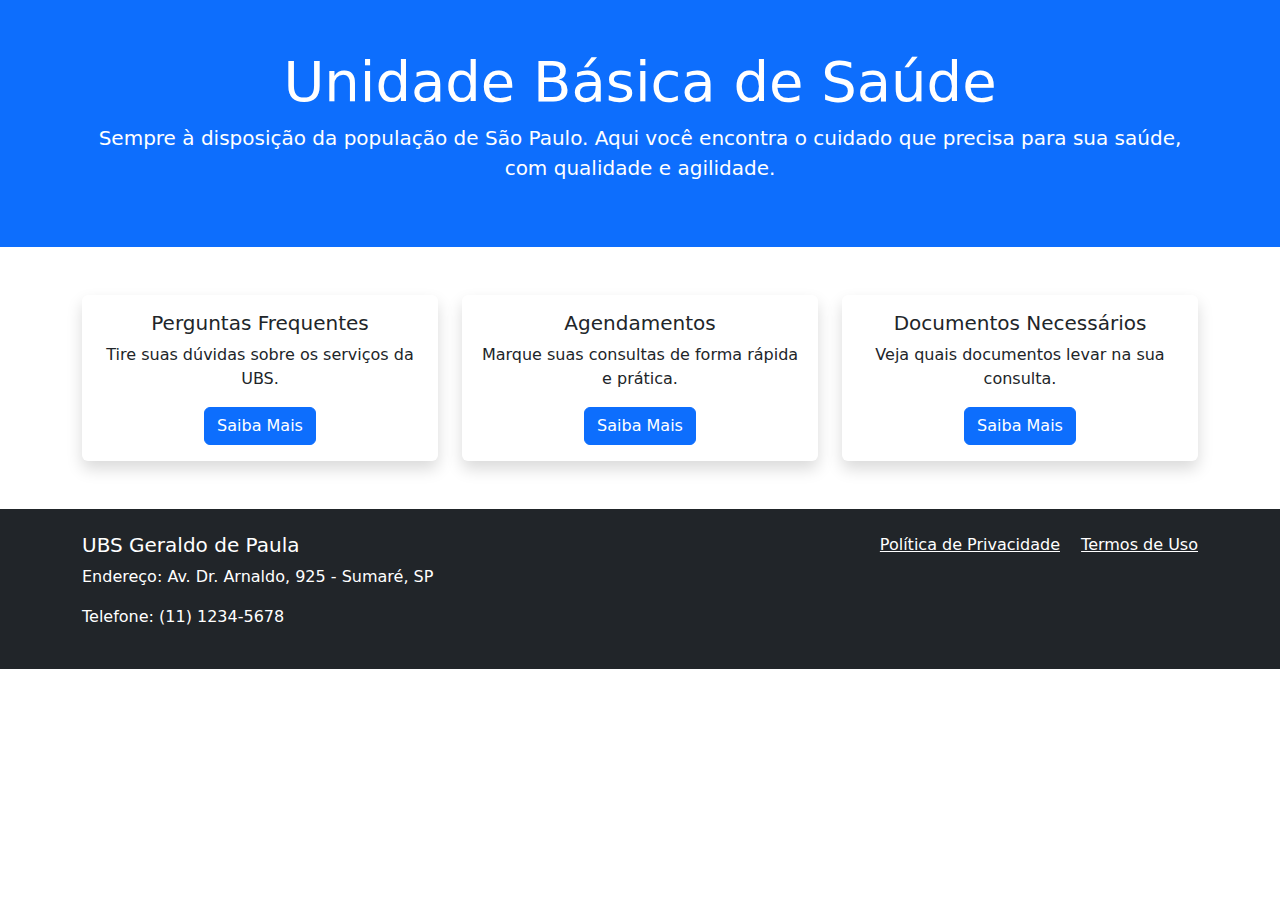
<file: frontend/src/index.html>
<!doctype html>
<html lang="en">

<head>
  <meta charset="utf-8">
  <meta name="viewport" content="width=device-width, initial-scale=1">
  <title>Unidade Básica de Saúde</title>
  <link href="https://cdn.jsdelivr.net/npm/bootstrap@5.3.3/dist/css/bootstrap.min.css" rel="stylesheet" integrity="sha384-QWTKZyjpPEjISv5WaRU9OFeRpok6YctnYmDr5pNlyT2bRjXh0JMhjY6hW+ALEwIH" crossorigin="anonymous">
</head>

<body>
  
    <section class="bg-primary text-white text-center py-5">
      <div class="container">
        <h1 class="display-4">Unidade Básica de Saúde</h1>
        <p class="lead">Sempre à disposição da população de São Paulo. Aqui você encontra o cuidado que precisa para sua saúde, com qualidade e agilidade.</p>
        
      </div>
    </section>
    <app-root></app-root>


  <section class="py-5">
    <div class="container">
      <div class="row text-center">
        <div class="col-md-4">
          <div class="card border-0 shadow">
            <div class="card-body">
              <h5 class="card-title">Perguntas Frequentes</h5>
              <p class="card-text">Tire suas dúvidas sobre os serviços da UBS.</p>
              <a href="#" class="btn btn-primary">Saiba Mais</a>
            </div>
          </div>
        </div>
        <div class="col-md-4">
          <div class="card border-0 shadow">
            <div class="card-body">
              <h5 class="card-title">Agendamentos</h5>
              <p class="card-text">Marque suas consultas de forma rápida e prática.</p>
              <a href="#" class="btn btn-primary">Saiba Mais</a>
            </div>
          </div>
        </div>
        <div class="col-md-4">
          <div class="card border-0 shadow">
            <div class="card-body">
              <h5 class="card-title">Documentos Necessários</h5>
              <p class="card-text">Veja quais documentos levar na sua consulta.</p>
              <a href="#" class="btn btn-primary">Saiba Mais</a>
            </div>
          </div>
        </div>
      </div>
    </div>
  </section>

  <!-- Footer -->
  <footer class="bg-dark text-white py-4">
    <div class="container">
      <div class="row">
        <div class="col-md-6">
          <h5>UBS Geraldo de Paula</h5>
          <p>Endereço: Av. Dr. Arnaldo, 925 - Sumaré, SP</p>
          <p>Telefone: (11) 1234-5678</p>
        </div>
        <div class="col-md-6 text-md-end">
          <a href="#" class="text-white me-3">Política de Privacidade</a>
          <a href="#" class="text-white">Termos de Uso</a>
        </div>
      </div>
    </div>
  </footer>

  <script src="https://cdn.jsdelivr.net/npm/bootstrap@5.3.3/dist/js/bootstrap.bundle.min.js" integrity="sha384-YvpcrYf0tY3lHB60NNkmXc5s9fDVZLESaAA55NDzOxhy9GkcIdslK1eN7N6jIeHz" crossorigin="anonymous"></script>
</body>

</html>
</file>
